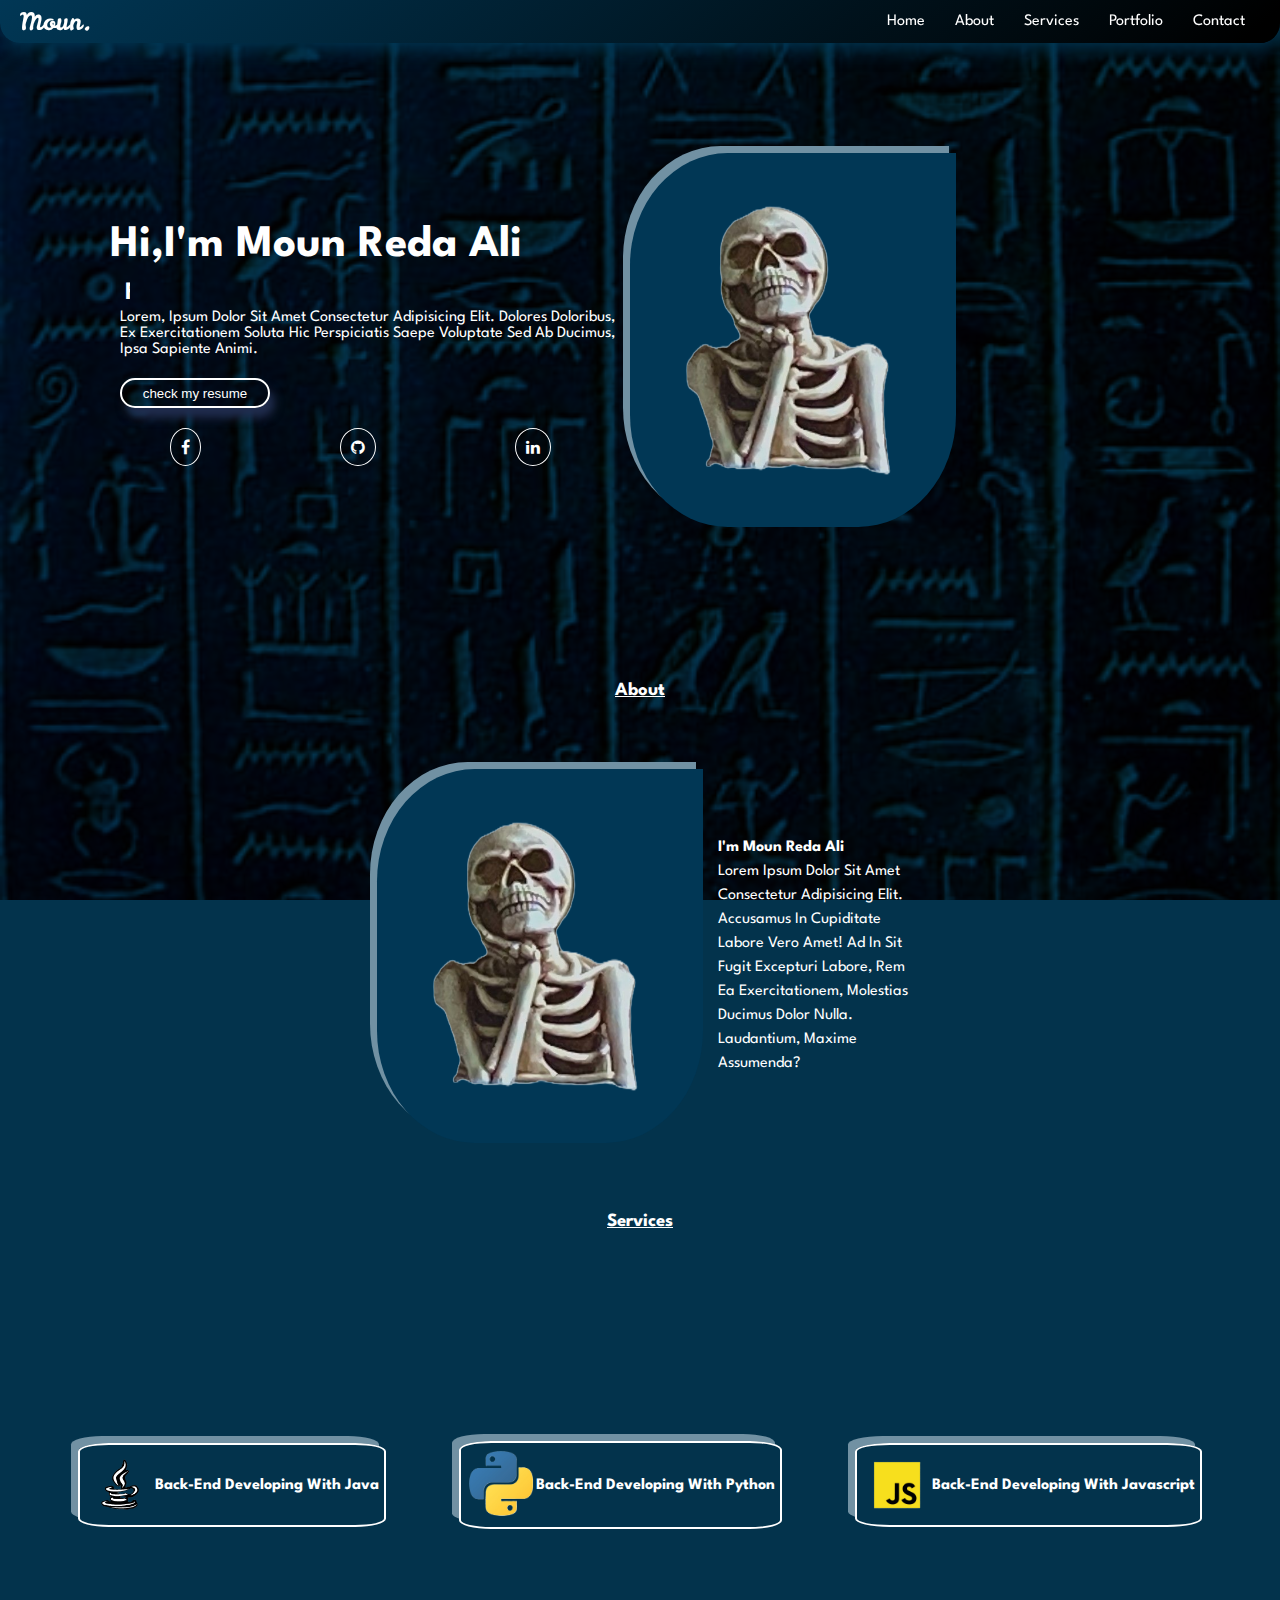
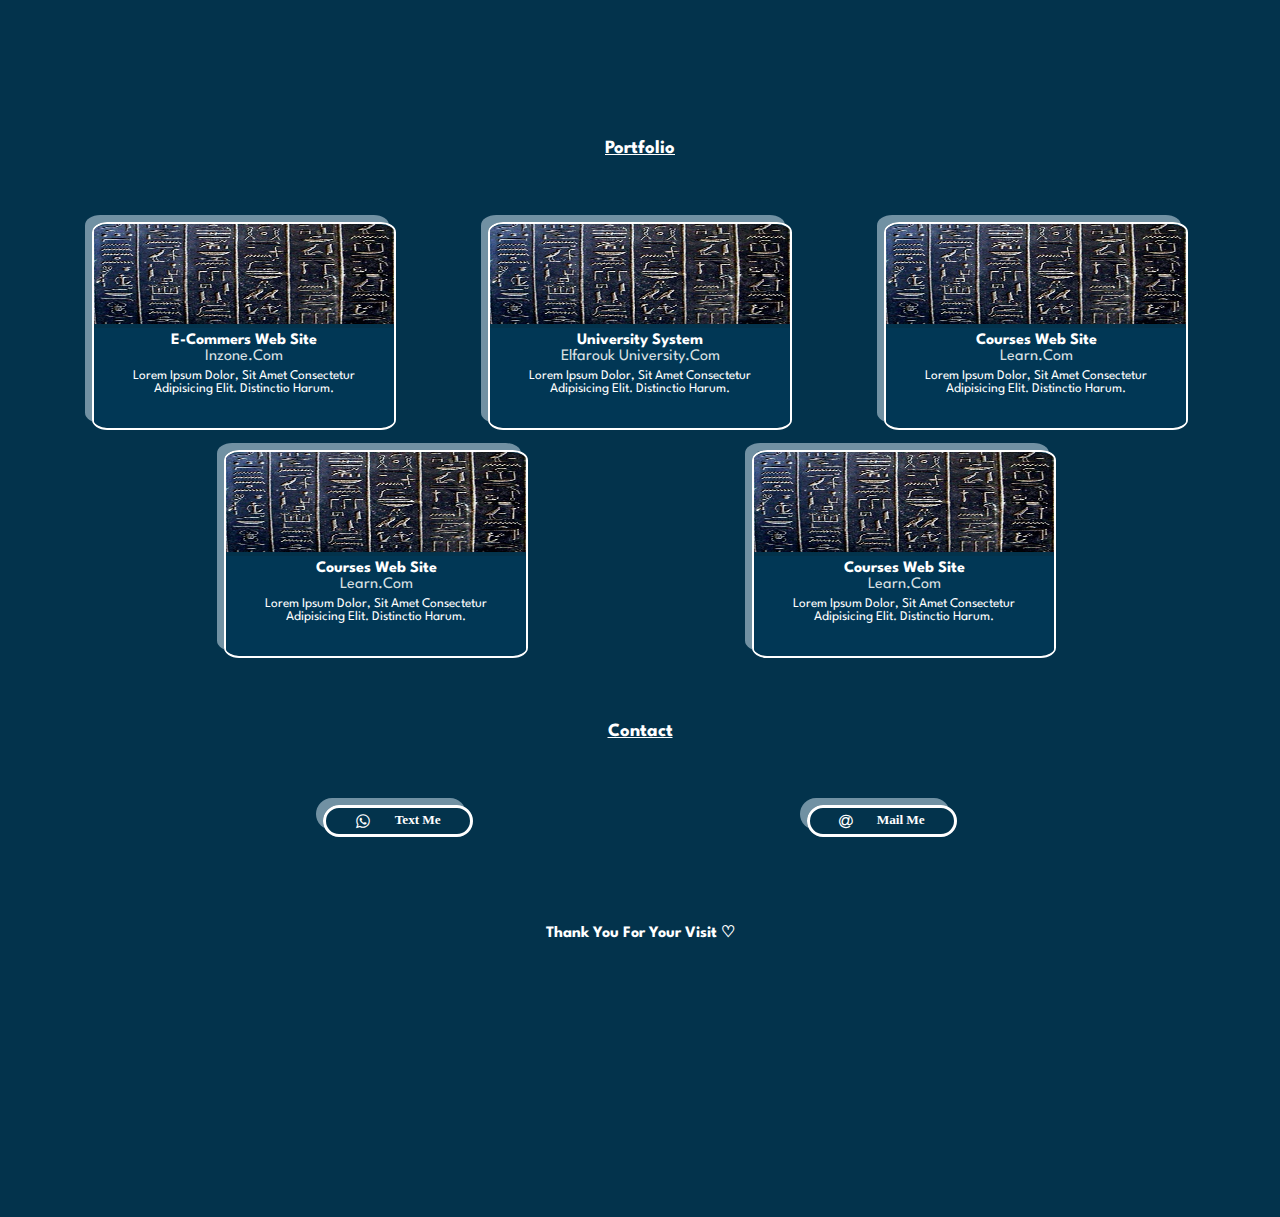
<file: index.html>
<!DOCTYPE html>
<html lang="en">
  <head>
    <meta charset="UTF-8" />
    <meta name="viewport" content="width=device-width, initial-scale=1.0" />
    <title>Portfolio</title>

    <link
      rel="stylesheet"
      href="https://cdnjs.cloudflare.com/ajax/libs/font-awesome/4.7.0/css/font-awesome.min.css"
    />
    <link rel="stylesheet" href="portfolio-s.css" />
    <link rel="preconnect" href="https://fonts.googleapis.com" />
    <link rel="preconnect" href="https://fonts.gstatic.com" crossorigin />
    <link
      href="https://fonts.googleapis.com/css2?family=League+Spartan:wght@100..900&family=Work+Sans:ital,wght@0,100..900;1,100..900&display=swap"
      rel="stylesheet"
    />
    <link rel="preconnect" href="https://fonts.googleapis.com" />
    <link rel="preconnect" href="https://fonts.gstatic.com" crossorigin />
    <link
      href="https://fonts.googleapis.com/css2?family=League+Spartan:wght@100..900&family=Leckerli+One&family=Work+Sans:ital,wght@0,100..900;1,100..900&display=swap"
      rel="stylesheet"
    />
  </head>
  <body>
    <main>
      <nav>
        <div class="leftsection"><h2>Moun.</h2></div>
        <div class="rightsection">
          <ul>
            <li><a href="#content">Home</a></li>
            <li><a href="#about">About</a></li>
            <li><a href="#services">Services</a></li>
            <li><a href="#portfolio">portfolio</a></li>
            <li><a href="#contact">contact</a></li>
          </ul>
        </div>
      </nav>

      <section class="content" id="content">
        <div>
          <h1>hi,i'm moun reda ali</h1>
          <h4>full-stack engineer</h4>

          <p>
            Lorem, ipsum dolor sit amet consectetur adipisicing elit. Dolores
            doloribus, ex exercitationem soluta hic perspiciatis saepe voluptate
            sed ab ducimus, ipsa sapiente animi.
          </p>
          <div class="button">
            <button class="resume">check my resume</button>
          </div>
          <div class="acc">
            <ul>
              <li><a href="#" class="fa fa-facebook" target="_blank"></a></li>
              <li><a href="#" class="fa fa-github" target="_blank"></a></li>
              <li><a href="#" class="fa fa-linkedin" target="_blank"></a></li>
            </ul>
          </div>
        </div>

        <div class="image2"><img src="pic.png" alt="" /></div>
      </section>
      <h3 id="about">about</h3>
      <section class="about">
        <div class="image">
          <div class="image2">
            <img src="pic.png" alt="" />
          </div>
        </div>
        <dive class="boxes">
          <h4>i'm moun reda ali</h4>
          <p>
            Lorem ipsum dolor sit amet consectetur adipisicing elit. Accusamus
            in cupiditate labore vero amet! Ad in sit fugit excepturi labore,
            rem ea exercitationem, molestias ducimus dolor nulla. Laudantium,
            maxime assumenda?
          </p></dive
        >
      </section>

      <h3 id="services">services</h3>
      <section class="services">
        <div class="one">
          <img src="Java free icons designed by Freepik.png" alt="java logo" />
          <h4>back-end developing with java</h4>
        </div>

        <div class="two">
          <img src="python logo.png" alt="java logo" />
          <h4>back-end developing with python</h4>
        </div>
        <div class="three">
          <img src="Javascript Logo PNG.png" alt="" />
          <h4>back-end developing with javascript</h4>
        </div>
      </section>

      <h3 id="portfolio">portfolio</h3>
      <section class="works">
        <div class="work">
          <div class="aaa">
            <img
              src="WhatsApp Image 2025-03-10 at 23.41.13_165ae8d1.jpg"
              alt="photo"
            />
          </div>
          <div class="eeee">
            <h4>e-commers web site</h4>
            <a href="">inzone.com</a>
            <p>
              Lorem ipsum dolor, sit amet consectetur adipisicing elit.
              Distinctio harum.
            </p>
          </div>
        </div>
        <div class="work">
          <div class="aaa">
            <img
              src="WhatsApp Image 2025-03-10 at 23.41.13_165ae8d1.jpg"
              alt="photo"
            />
          </div>
          <div class="eeee">
            <h4>university system</h4>
            <a href="">elfarouk university.com</a>
            <p>
              Lorem ipsum dolor, sit amet consectetur adipisicing elit.
              Distinctio harum.
            </p>
          </div>
        </div>
        <div class="work">
          <div class="aaa">
            <img
              src="WhatsApp Image 2025-03-10 at 23.41.13_165ae8d1.jpg"
              alt="photo"
            />
          </div>
          <div class="eeee">
            <h4>courses web site</h4>
            <a href="">learn.com</a>
            <p>
              Lorem ipsum dolor, sit amet consectetur adipisicing elit.
              Distinctio harum.
            </p>
          </div>
        </div>
        <div class="work">
          <div class="aaa">
            <img
              src="WhatsApp Image 2025-03-10 at 23.41.13_165ae8d1.jpg"
              alt="photo"
            />
          </div>
          <div class="eeee">
            <h4>courses web site</h4>
            <a href="">learn.com</a>
            <p>
              Lorem ipsum dolor, sit amet consectetur adipisicing elit.
              Distinctio harum.
            </p>
          </div>
        </div>
        <div class="work">
          <div class="aaa">
            <img
              src="WhatsApp Image 2025-03-10 at 23.41.13_165ae8d1.jpg"
              alt="photo"
            />
          </div>
          <div class="eeee">
            <h4>courses web site</h4>
            <a href="">learn.com</a>
            <p>
              Lorem ipsum dolor, sit amet consectetur adipisicing elit.
              Distinctio harum.
            </p>
          </div>
        </div>
      </section>

      <h3 id="contact">contact</h3>
      <section class="contact">
        <div class="phone">
          <a href="tel:+201211926911" class="fa fa-whatsapp">
            <h5>text me</h5></a
          >
        </div>
        <div class="mail">
          <a href="mailto:redamoon904.com" class="fa fa-at"><h5>mail me</h5></a>
        </div>
      </section>
      <section class="massage">
        <div><h4>thank you for your visit &#9825;</h4></div>
      </section>
    </main>
  </body>
</html>
</file>
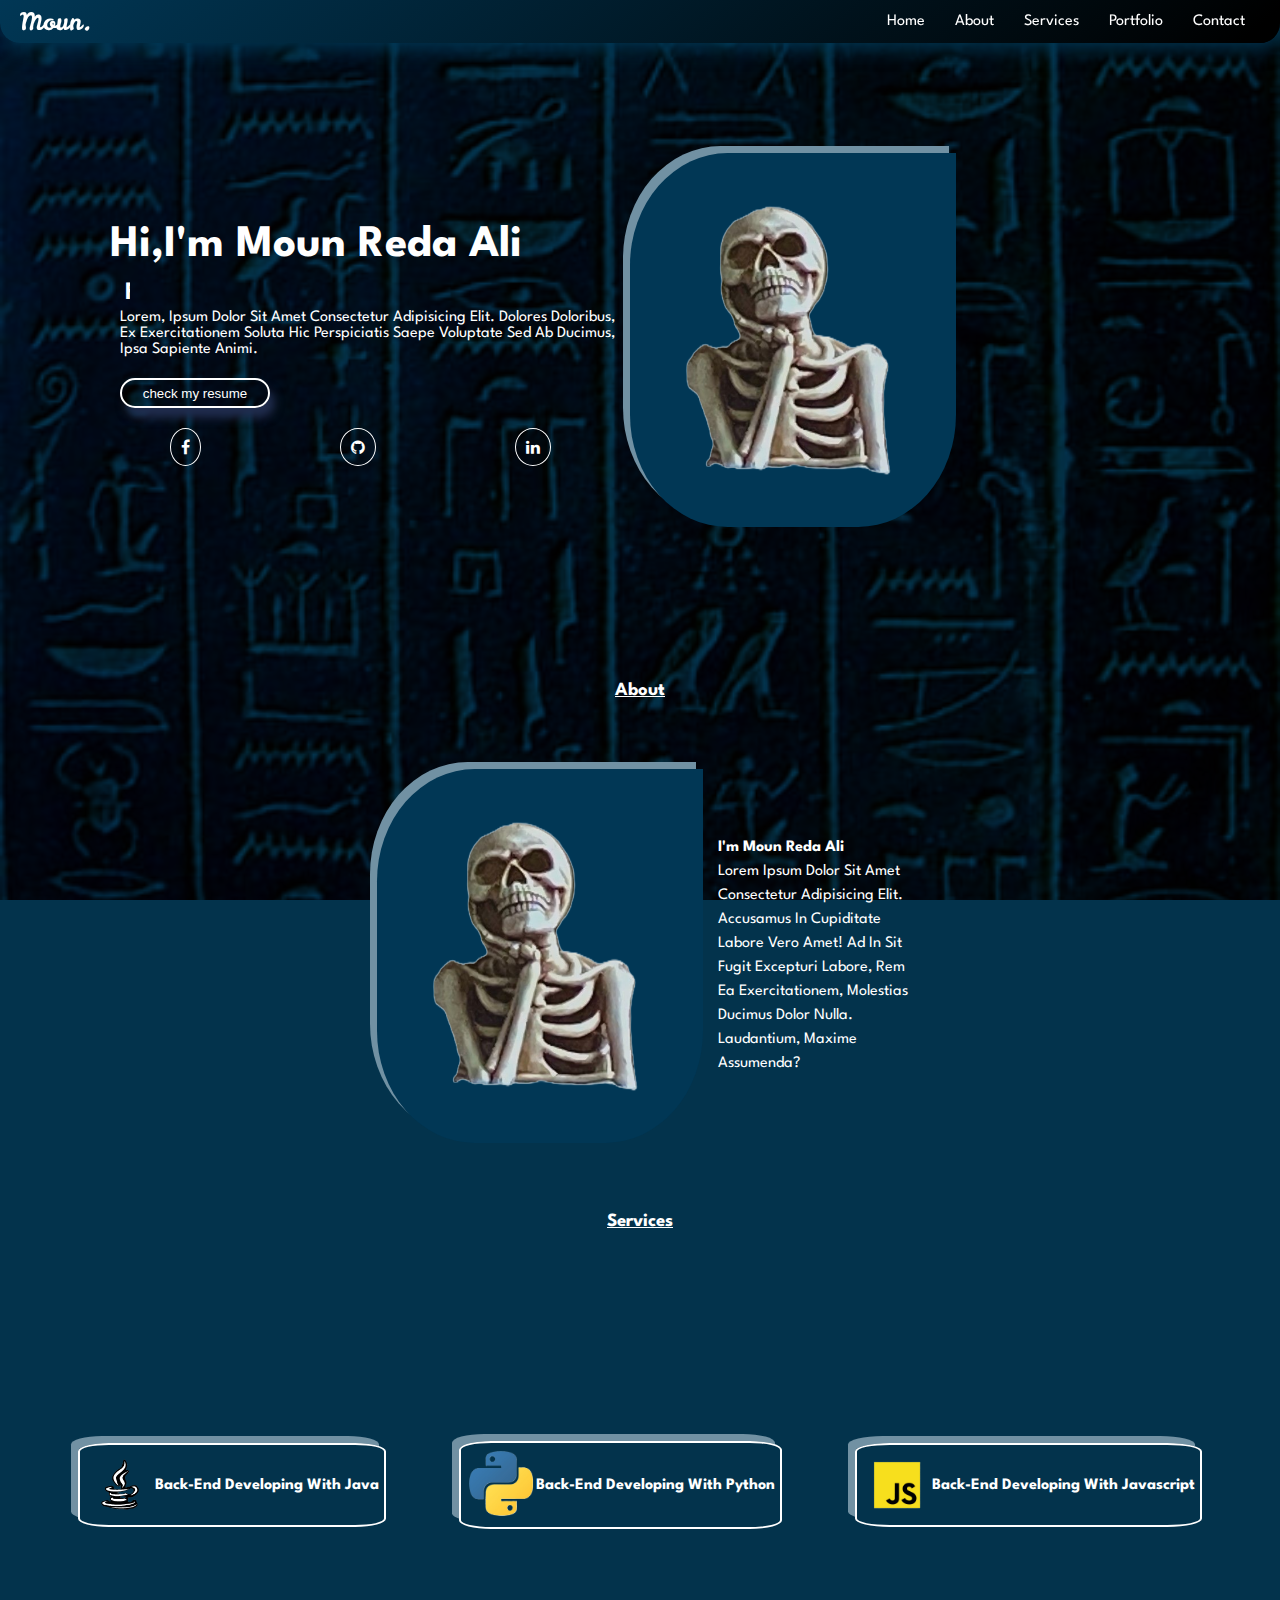
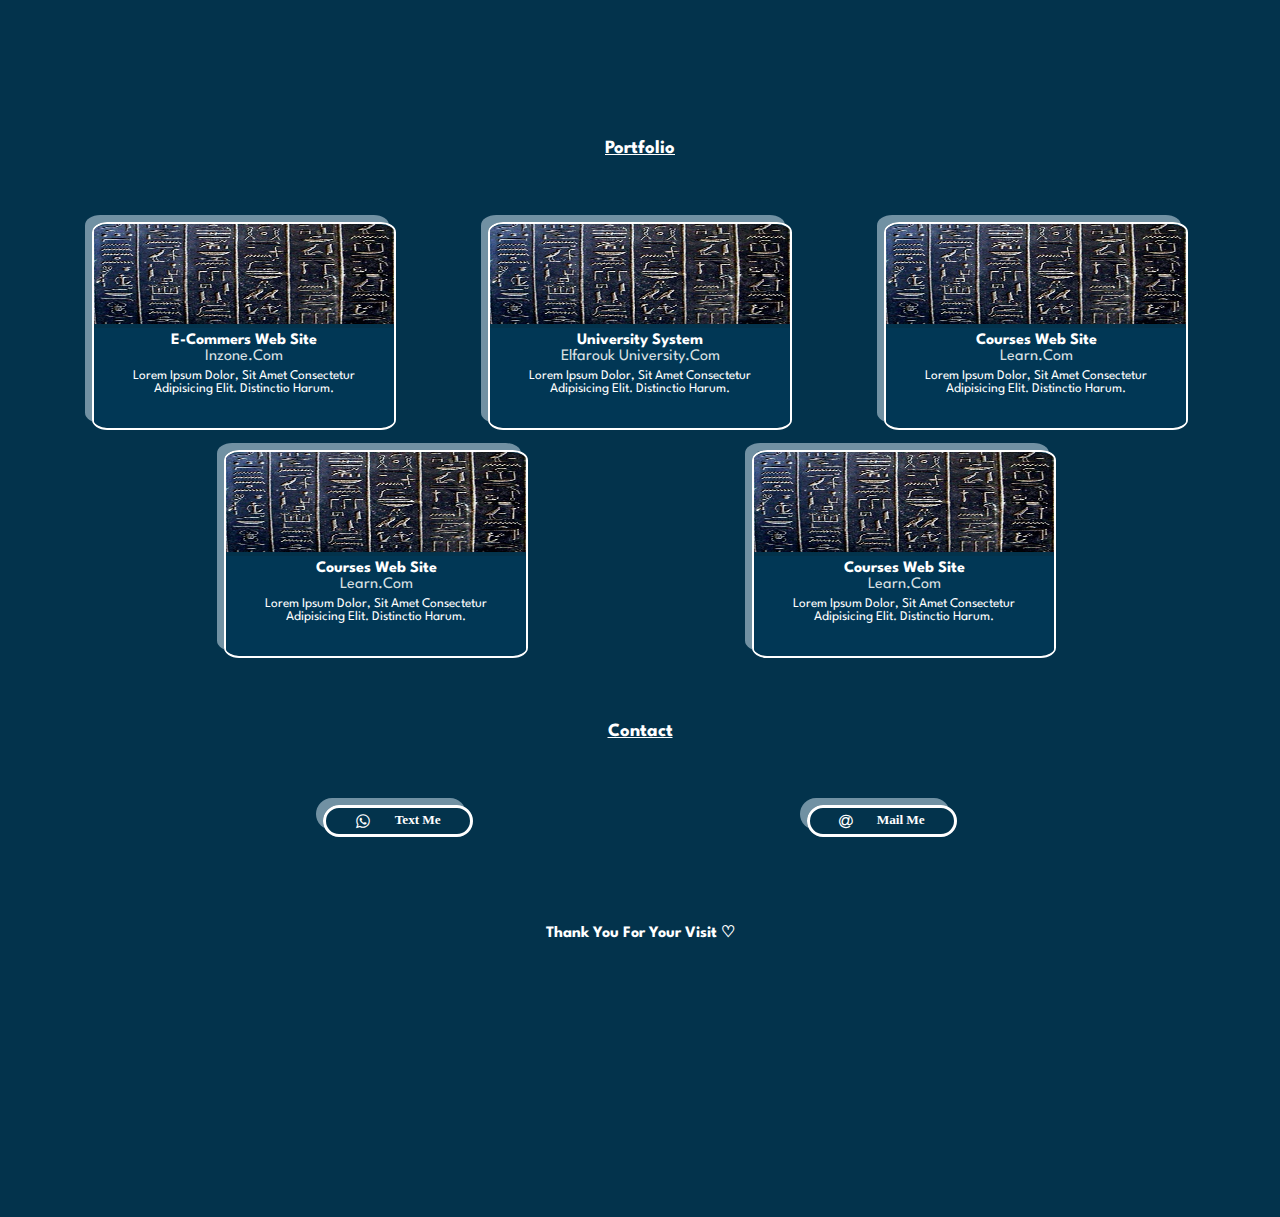
<file: portfolio.html>
<!DOCTYPE html>
<html lang="en">
  <head>
    <meta charset="UTF-8" />
    <meta name="viewport" content="width=device-width, initial-scale=1.0" />
    <title>Portfolio</title>

    <link
      rel="stylesheet"
      href="https://cdnjs.cloudflare.com/ajax/libs/font-awesome/4.7.0/css/font-awesome.min.css"
    />
    <link rel="stylesheet" href="portfolio-s.css" />
    <link rel="preconnect" href="https://fonts.googleapis.com" />
    <link rel="preconnect" href="https://fonts.gstatic.com" crossorigin />
    <link
      href="https://fonts.googleapis.com/css2?family=League+Spartan:wght@100..900&family=Work+Sans:ital,wght@0,100..900;1,100..900&display=swap"
      rel="stylesheet"
    />
    <link rel="preconnect" href="https://fonts.googleapis.com" />
    <link rel="preconnect" href="https://fonts.gstatic.com" crossorigin />
    <link
      href="https://fonts.googleapis.com/css2?family=League+Spartan:wght@100..900&family=Leckerli+One&family=Work+Sans:ital,wght@0,100..900;1,100..900&display=swap"
      rel="stylesheet"
    />
  </head>
  <body>
    <main>
      <nav>
        <div class="leftsection"><h2>Moun.</h2></div>
        <div class="rightsection">
          <ul>
            <li><a href="portfolio.html">Home</a></li>
            <li><a href="#about">About</a></li>
            <li><a href="#services">Services</a></li>
            <li><a href="#portfolio">portfolio</a></li>
            <li><a href="#contact">contact</a></li>
          </ul>
        </div>
      </nav>

      <section class="content" id="content">
        <div>
          <h1>hi,i'm moun reda ali</h1>
          <h4>full-stack engineer</h4>

          <p>
            Lorem, ipsum dolor sit amet consectetur adipisicing elit. Dolores
            doloribus, ex exercitationem soluta hic perspiciatis saepe voluptate
            sed ab ducimus, ipsa sapiente animi.
          </p>
          <div class="button">
            <button class="resume">check my resume</button>
          </div>
          <div class="acc">
            <ul>
              <li><a href="#" class="fa fa-facebook" target="_blank"></a></li>
              <li><a href="#" class="fa fa-github" target="_blank"></a></li>
              <li><a href="#" class="fa fa-linkedin" target="_blank"></a></li>
            </ul>
          </div>
        </div>

        <div class="image2"><img src="pic.png" alt="" /></div>
      </section>
      <h3 id="about">about</h3>
      <section class="about">
        <div class="image">
          <div class="image2">
            <img src="pic.png" alt="" />
          </div>
        </div>
        <dive class="boxes">
          <h4>i'm moun reda ali</h4>
          <p>
            Lorem ipsum dolor sit amet consectetur adipisicing elit. Accusamus
            in cupiditate labore vero amet! Ad in sit fugit excepturi labore,
            rem ea exercitationem, molestias ducimus dolor nulla. Laudantium,
            maxime assumenda?
          </p></dive
        >
      </section>

      <h3 id="services">services</h3>
      <section class="services">
        <div class="one">
          <img src="Java free icons designed by Freepik.png" alt="java logo" />
          <h4>back-end developing with java</h4>
        </div>

        <div class="two">
          <img src="python logo.png" alt="java logo" />
          <h4>back-end developing with python</h4>
        </div>
        <div class="three">
          <img src="Javascript Logo PNG.png" alt="" />
          <h4>back-end developing with javascript</h4>
        </div>
      </section>

      <h3 id="portfolio">portfolio</h3>
      <section class="works">
        <div class="work">
          <div class="aaa">
            <img
              src="WhatsApp Image 2025-03-10 at 23.41.13_165ae8d1.jpg"
              alt="photo"
            />
          </div>
          <div class="eeee">
            <h4>e-commers web site</h4>
            <a href="">inzone.com</a>
            <p>
              Lorem ipsum dolor, sit amet consectetur adipisicing elit.
              Distinctio harum.
            </p>
          </div>
        </div>
        <div class="work">
          <div class="aaa">
            <img
              src="WhatsApp Image 2025-03-10 at 23.41.13_165ae8d1.jpg"
              alt="photo"
            />
          </div>
          <div class="eeee">
            <h4>university system</h4>
            <a href="">elfarouk university.com</a>
            <p>
              Lorem ipsum dolor, sit amet consectetur adipisicing elit.
              Distinctio harum.
            </p>
          </div>
        </div>
        <div class="work">
          <div class="aaa">
            <img
              src="WhatsApp Image 2025-03-10 at 23.41.13_165ae8d1.jpg"
              alt="photo"
            />
          </div>
          <div class="eeee">
            <h4>courses web site</h4>
            <a href="">learn.com</a>
            <p>
              Lorem ipsum dolor, sit amet consectetur adipisicing elit.
              Distinctio harum.
            </p>
          </div>
        </div>
        <div class="work">
          <div class="aaa">
            <img
              src="WhatsApp Image 2025-03-10 at 23.41.13_165ae8d1.jpg"
              alt="photo"
            />
          </div>
          <div class="eeee">
            <h4>courses web site</h4>
            <a href="">learn.com</a>
            <p>
              Lorem ipsum dolor, sit amet consectetur adipisicing elit.
              Distinctio harum.
            </p>
          </div>
        </div>
        <div class="work">
          <div class="aaa">
            <img
              src="WhatsApp Image 2025-03-10 at 23.41.13_165ae8d1.jpg"
              alt="photo"
            />
          </div>
          <div class="eeee">
            <h4>courses web site</h4>
            <a href="">learn.com</a>
            <p>
              Lorem ipsum dolor, sit amet consectetur adipisicing elit.
              Distinctio harum.
            </p>
          </div>
        </div>
      </section>

      <h3 id="contact">contact</h3>
      <section class="contact">
        <div class="phone">
          <a href="tel:+201211926911" class="fa fa-whatsapp">
            <h5>text me</h5></a
          >
        </div>
        <div class="mail">
          <a href="mailto:redamoon904.com" class="fa fa-at"><h5>mail me</h5></a>
        </div>
      </section>
      <section class="massage">
        <div><h4>thank you for your visit &#9825;</h4></div>
      </section>
    </main>
  </body>
</html>
</file>
<file: portfolio-s.css>
* {
  margin: 0;
  padding: 0;
  box-sizing: border-box;
}

body {
  font-family: "League Spartan", sans-serif;
  font-optical-sizing: auto;
  text-transform: capitalize;
  position: relative;
  background-image: url("WhatsApp Image 2025-03-10 at 23.41.13_165ae8d1.jpg");
  background-color: #03334c;
  background-blend-mode: multiply;
  background-size: cover;
  background-position: center;
  background-attachment: fixed;
  color: #ffffff;
}

::selection {
  background-color: rgb(203, 213, 223);
  color: #013755;
}
nav {
  display: flex;
  justify-content: space-between;
  align-items: center;
  background-image: linear-gradient(320deg, #000 3%, #013755);
  height: auto;
  position: sticky;
  top: 0;
  z-index: 1000;
  border-end-end-radius: 20px;
  border-end-start-radius: 20px;
  box-shadow: 3px 5px 20px #013755;
}
nav h2 {
  font-family: "Leckerli One", cursive;
  font-weight: 400;
  font-style: normal;
  margin: 5px;
  margin-left: 20px;
}
nav a {
  padding: 5px;
  margin: 10px;
  color: #ffffff;
}
nav ul {
  margin-right: 20px;
}
nav a:hover {
  color: #013755;
  transition-duration: 0.3s;
  border-bottom: 2px solid#013755;
  cursor: pointer;
}
ul {
  display: flex;
}
li {
  list-style-type: none;
}
a {
  text-decoration: none;
}

.content {
  display: flex;
  justify-content: center;
  align-items: center;
  padding: 90px;
  margin: 10px;
  max-width: fit-content;
}
h1 {
  font-size: 45px;
  margin: 10px;
}
.content p {
  max-width: 500px;
  margin-left: 20px;
  line-height: 1;
}
.content h4 {
  margin-left: 20px;
  padding: 5px;
  font-size: 25px;
  width: 0;
  white-space: nowrap;
  overflow: hidden;
  animation-name: word;
  animation-duration: 10s;
}

@keyframes word {
  0% {
    width: 0;
  }
  100% {
    width: 100%;
  }
}
.acc ul {
  justify-content: space-around;
}
.acc li {
  border: 1px solid #ffffff;
  border-radius: 50%;
  padding: 5px;
}

.acc a {
  color: #ffffff;
  margin: 5px;
}
.acc li:hover {
  scale: 0.9;
  cursor: pointer;
  transition-duration: 0.3s;
}

.resume {
  background: local;
  text-align: center;
  color: #ffffff;
  width: 150px;
  height: 30px;
  margin: 20px;
  border-radius: 30px;
  border: 2px solid #ffffff;
  cursor: pointer;
  box-shadow: 5px 10px 10px #202d4e;
}
.resume:hover {
  background-color: #d0def2;
  color: #013755;
  transition: 0.4s;
  cursor: pointer;
  scale: 0.9;
}

/*#96bcd1 */

.image2 {
  max-width: 400px;
  background-color: #013755;
  max-height: 400px;
  border-radius: 30%;
  border-top-right-radius: 0%;
  margin: 10px;
  box-shadow: -7px -7px 0px #7191a3;
}
.image2 img {
  max-width: 350px;
  max-height: 350px;
  border-radius: 30%;
  border-top-right-radius: 0%;
  margin: 10px;
}
.about {
  display: flex;
  justify-content: center;
  align-items: center;
  padding: 5px;
  margin: 10px;
}

h3 {
  margin: 50px;
  text-align: center;

  padding: 5px;
  text-decoration: underline #ffffff;
}

.boxes {
  padding: 5px;
  max-width: 200px;
  line-height: 1.5;
}

.services {
  margin: 10px;
  display: flex;
  justify-content: space-evenly;
  height: 400px;
  align-items: center;
}
.services img {
  width: 70px;
  height: fit-content;
}
.services div {
  height: fit-content;
  border: 2px solid #ffffff;
  display: flex;
  margin: 5px;
  align-items: center;
  border-radius: 10%;
  box-shadow: -7px -7px 0px #7191a3;
  padding: 5px;
}

.works {
  display: flex;
  flex-wrap: wrap;
  margin: 10px;
  justify-content: space-evenly;
}
.work img {
  width: 300px;
  height: 100px;
  border-top-right-radius: 7%;
  border-top-left-radius: 7%;
}
.work {
  justify-content: center;
  align-items: center;
  border: 2px solid #ffffff;
  margin: 10px;
  border-radius: 5%;

  box-shadow: -7px -7px 0px #7191a3;
}
.work .eeee {
  justify-content: center;
  text-align: center;
  background-color: #013755;
  line-height: 1;
  width: 300px;
  height: 100px;
  padding: 5px;

  border-bottom-right-radius: 7%;
  border-bottom-left-radius: 7%;
}
.work p {
  font-size: smaller;
  margin: 5px;
}
.work a:hover {
  text-decoration: underline #dbe1e3;
  cursor: pointer;
  transition-duration: 0.3s;
}
.work a {
  color: #dbe1e3;
  margin: 2px;
}
.contact {
  display: flex;
  justify-content: space-evenly;
}
.contact div {
  border-radius: 30px;
  width: 150px;
  border: 3px solid #ffffff;
  justify-content: center;
  text-align: center;
  box-shadow: -7px -7px 0px #7191a3;
  padding: 5px;
  margin: 10px;
  margin-bottom: 30px;
}
.contact a {
  display: flex;
  justify-content: space-evenly;
  color: #ffffff;
}
.contact a:hover,
.contact div:hover {
  background-color: #d0def2;
  color: #013755;
  transition: 0.3s;
  cursor: pointer;
  transition-duration: 0.3s;
}
section,
h3 {
  animation: show 5s;
  animation-timeline: view();
}
@keyframes show {
  0% {
    opacity: 0;
    transform: translate(0);
  }
  60% {
    opacity: 1;
    transform: translate(-100);
  }
  100% {
    opacity: 0;
    transform: translate(0);
  }
}

.massage h4 {
  margin: 50px;
  text-align: center;
  padding: 5px;
}

.massage div {
  width: 100%;
  height: 300px;
}
html {
  scroll-behavior: smooth;
}
</file>
